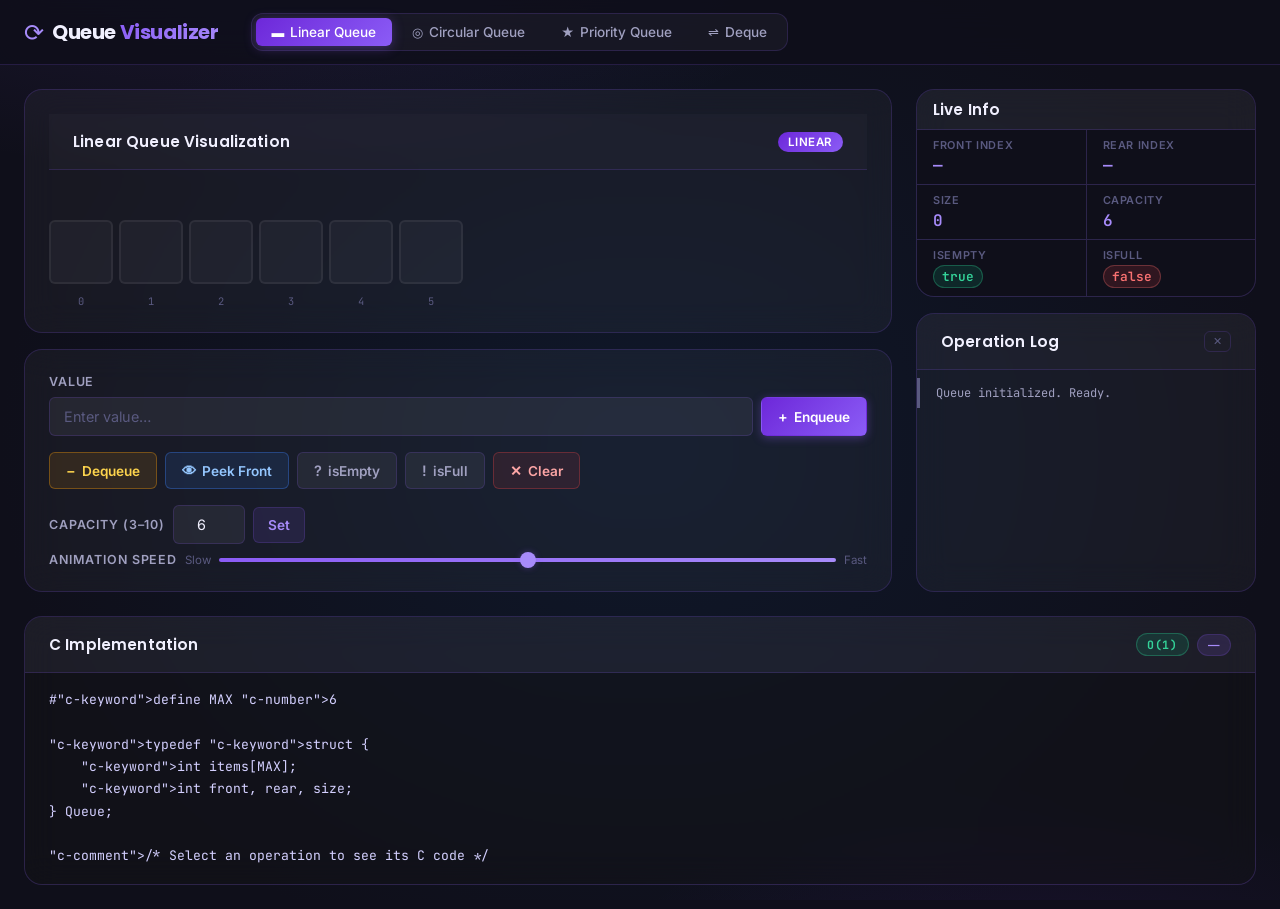
<file: QUEUE/index.html>
<!DOCTYPE html>
<html lang="en">
<head>
  <meta charset="UTF-8" />
  <meta name="viewport" content="width=device-width, initial-scale=1.0" />
  <title>Queue Visualizer</title>

  <!-- Google Fonts: Inter for UI, JetBrains Mono for code -->
  <link rel="preconnect" href="https://fonts.googleapis.com" />
  <link rel="preconnect" href="https://fonts.gstatic.com" crossorigin />
  <link href="https://fonts.googleapis.com/css2?family=Inter:wght@300;400;500;600;700&family=Poppins:wght@600;700&family=JetBrains+Mono:wght@400;500;600&display=swap" rel="stylesheet" />

  <link rel="stylesheet" href="style.css" />
</head>
<body>

  <!-- ============================================================
       HEADER: Title + Mode Tabs
  ============================================================ -->
  <header class="app-header">
    <div class="header-inner">
      <div class="logo-area">
        <span class="logo-icon">⟳</span>
        <h1 class="app-title">Queue <span class="accent">Visualizer</span></h1>
      </div>

      <!-- Mode Tab Switcher -->
      <nav class="mode-tabs" role="tablist" aria-label="Queue Modes">
        <button class="tab-btn active" data-mode="linear"   role="tab" aria-selected="true">
          <span class="tab-icon">▬</span> Linear Queue
        </button>
        <button class="tab-btn"        data-mode="circular" role="tab" aria-selected="false">
          <span class="tab-icon">◎</span> Circular Queue
        </button>
        <button class="tab-btn"        data-mode="priority" role="tab" aria-selected="false">
          <span class="tab-icon">★</span> Priority Queue
        </button>
        <button class="tab-btn"        data-mode="deque"    role="tab" aria-selected="false">
          <span class="tab-icon">⇌</span> Deque
        </button>
      </nav>
    </div>
  </header>

  <!-- ============================================================
       MAIN LAYOUT
  ============================================================ -->
  <main class="app-main">

    <!-- ── LEFT / CENTER: Visualization + Controls ── -->
    <section class="center-panel">

      <!-- Inline message banner (overflow / underflow / info) -->
      <div id="message-banner" class="message-banner hidden" role="alert" aria-live="polite"></div>

      <!-- ── Visualization Card ── -->
      <div class="card viz-card">
        <div class="card-header">
          <h2 class="card-title" id="viz-title">Linear Queue Visualization</h2>
          <span class="mode-badge" id="mode-badge">Linear</span>
        </div>

        <!-- Pointer labels row (FRONT / REAR shown above cells) -->
        <div class="pointer-row" id="pointer-row">
          <div class="ptr-label ptr-front hidden" id="ptr-front">
            <span class="ptr-arrow">▼</span>
            <span class="ptr-text">FRONT</span>
          </div>
          <div class="ptr-label ptr-rear hidden" id="ptr-rear">
            <span class="ptr-arrow">▼</span>
            <span class="ptr-text">REAR</span>
          </div>
        </div>

        <!-- Horizontal queue cells -->
        <div class="queue-track" id="queue-track" aria-label="Queue cells">
          <!-- Cells injected by JS -->
        </div>

        <!-- Index labels row -->
        <div class="index-row" id="index-row">
          <!-- Index labels injected by JS -->
        </div>

        <!-- Circular ring view (shown only in circular mode) -->
        <div class="circular-ring-wrapper hidden" id="circular-ring-wrapper">
          <div class="ring-toggle-bar">
            <span>Ring View</span>
            <button class="ring-toggle-btn" id="ring-toggle-btn">Hide Ring</button>
          </div>
          <div class="circular-ring-container">
            <svg class="ring-svg" id="ring-svg" viewBox="0 0 320 320" xmlns="http://www.w3.org/2000/svg">
              <!-- Cells and arrows drawn by JS -->
            </svg>
          </div>
        </div>
      </div><!-- /viz-card -->

      <!-- ── Controls Card ── -->
      <div class="card controls-card">
        <div class="controls-grid">

          <!-- Enqueue input + button -->
          <div class="ctrl-group enqueue-group">
            <label class="ctrl-label" for="enqueue-input">Value</label>
            <div class="input-row">
              <input
                type="text"
                id="enqueue-input"
                class="ctrl-input"
                placeholder="Enter value…"
                maxlength="6"
                aria-label="Value to enqueue"
              />
              <button class="op-btn btn-enqueue" id="btn-enqueue">
                <span class="btn-icon">+</span> Enqueue
              </button>
            </div>
          </div>

          <!-- Deque-specific: Enqueue Front -->
          <div class="ctrl-group deque-only hidden" id="deque-enqueue-front-group">
            <label class="ctrl-label" for="deque-front-input">Front Value</label>
            <div class="input-row">
              <input
                type="text"
                id="deque-front-input"
                class="ctrl-input"
                placeholder="Enqueue front…"
                maxlength="6"
              />
              <button class="op-btn btn-enqueue-front" id="btn-enqueue-front">
                <span class="btn-icon">⇤</span> Enq Front
              </button>
            </div>
          </div>

          <!-- Operation buttons row -->
          <div class="ctrl-group ops-group">
            <div class="ops-row">
              <button class="op-btn btn-dequeue"  id="btn-dequeue">
                <span class="btn-icon">−</span> Dequeue
              </button>
              <button class="op-btn btn-dequeue-rear deque-only hidden" id="btn-dequeue-rear">
                <span class="btn-icon">⇥</span> Deq Rear
              </button>
              <button class="op-btn btn-front"    id="btn-front">
                <span class="btn-icon">👁</span> Peek Front
              </button>
              <button class="op-btn btn-isempty"  id="btn-isempty">
                <span class="btn-icon">?</span> isEmpty
              </button>
              <button class="op-btn btn-isfull"   id="btn-isfull">
                <span class="btn-icon">!</span> isFull
              </button>
              <button class="op-btn btn-clear"    id="btn-clear">
                <span class="btn-icon">✕</span> Clear
              </button>
            </div>
          </div>

          <!-- Capacity + Speed -->
          <div class="ctrl-group settings-group">
            <div class="setting-row">
              <label class="ctrl-label" for="capacity-input">Capacity (3–10)</label>
              <input
                type="number"
                id="capacity-input"
                class="ctrl-input ctrl-input--sm"
                value="6"
                min="3"
                max="10"
                aria-label="Queue capacity"
              />
              <button class="op-btn btn-set-capacity" id="btn-set-capacity">Set</button>
            </div>
            <div class="setting-row">
              <label class="ctrl-label" for="speed-slider">Animation Speed</label>
              <div class="speed-row">
                <span class="speed-label">Slow</span>
                <input type="range" id="speed-slider" class="speed-slider" min="1" max="3" step="1" value="2" aria-label="Animation speed" />
                <span class="speed-label">Fast</span>
              </div>
            </div>
          </div>

        </div><!-- /controls-grid -->
      </div><!-- /controls-card -->

    </section><!-- /center-panel -->

    <!-- ── RIGHT PANEL: Info + Log ── -->
    <aside class="right-panel">

      <!-- Live Info Card -->
      <div class="card info-card">
        <div class="card-header">
          <h2 class="card-title">Live Info</h2>
        </div>
        <div class="info-grid">
          <div class="info-item">
            <span class="info-key">Front Index</span>
            <span class="info-val" id="info-front">—</span>
          </div>
          <div class="info-item">
            <span class="info-key">Rear Index</span>
            <span class="info-val" id="info-rear">—</span>
          </div>
          <div class="info-item">
            <span class="info-key">Size</span>
            <span class="info-val" id="info-size">0</span>
          </div>
          <div class="info-item">
            <span class="info-key">Capacity</span>
            <span class="info-val" id="info-capacity">6</span>
          </div>
          <div class="info-item">
            <span class="info-key">isEmpty</span>
            <span class="info-val badge" id="info-isempty">true</span>
          </div>
          <div class="info-item">
            <span class="info-key">isFull</span>
            <span class="info-val badge" id="info-isfull">false</span>
          </div>
        </div>
      </div><!-- /info-card -->

      <!-- Operation Log Card -->
      <div class="card log-card">
        <div class="card-header">
          <h2 class="card-title">Operation Log</h2>
          <button class="clear-log-btn" id="btn-clear-log" title="Clear log">✕</button>
        </div>
        <ul class="op-log" id="op-log" aria-live="polite" aria-label="Operation log">
          <li class="log-entry log-info">Queue initialized. Ready.</li>
        </ul>
      </div><!-- /log-card -->

    </aside><!-- /right-panel -->

  </main><!-- /app-main -->

  <!-- ============================================================
       BOTTOM PANEL: C Code Display
  ============================================================ -->
  <section class="code-panel-wrapper">
    <div class="card code-card">
      <div class="card-header">
        <h2 class="card-title">C Implementation</h2>
        <div class="code-meta">
          <span class="complexity-badge" id="complexity-badge">O(1)</span>
          <span class="op-name-badge" id="op-name-badge">—</span>
        </div>
      </div>
      <pre class="code-block" id="code-block" aria-label="C code for current operation"><code id="code-content">/* Select an operation to see its C implementation */

#define MAX 6

typedef struct {
    int items[MAX];
    int front, rear, size;
} Queue;
</code></pre>
    </div>
  </section>

  <script src="script.js"></script>
</body>
</html>
</file>
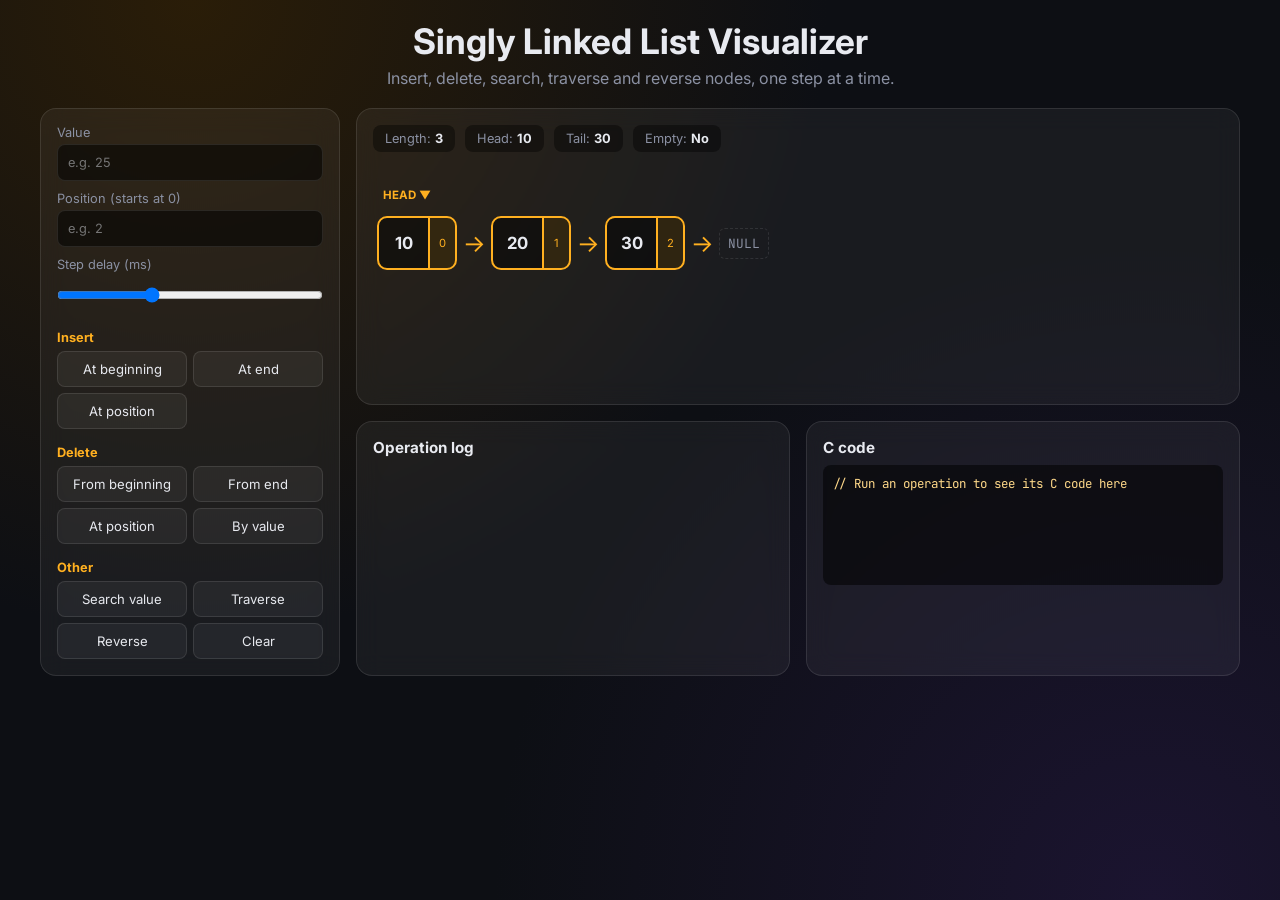
<file: SINGLY LINKED LIST/index.html>
<!DOCTYPE html>
<html lang="en">
<head>
<meta charset="UTF-8">
<meta name="viewport" content="width=device-width,initial-scale=1">
<title>Singly Linked List Visualizer</title>
<link href="https://fonts.googleapis.com/css2?family=Inter:wght@400;600;700&family=JetBrains+Mono&display=swap" rel="stylesheet">
<link rel="stylesheet" href="style.css">
</head>
<body>
<header>
  <h1>Singly Linked List Visualizer</h1>
  <p>Insert, delete, search, traverse and reverse nodes, one step at a time.</p>
</header>
<main>
  <section class="card controls">
    <label>Value <input id="val" type="number" placeholder="e.g. 25"></label>
    <label>Position (starts at 0) <input id="pos" type="number" min="0" placeholder="e.g. 2"></label>
    <label>Step delay (ms) <input id="spd" type="range" min="150" max="1200" value="500"></label>
    <div class="grp"><h3>Insert</h3>
      <button data-op="insHead">At beginning</button>
      <button data-op="insTail">At end</button>
      <button data-op="insPos">At position</button>
    </div>
    <div class="grp"><h3>Delete</h3>
      <button data-op="delHead" class="danger">From beginning</button>
      <button data-op="delTail" class="danger">From end</button>
      <button data-op="delPos" class="danger">At position</button>
      <button data-op="delVal" class="danger">By value</button>
    </div>
    <div class="grp"><h3>Other</h3>
      <button data-op="search">Search value</button>
      <button data-op="traverse">Traverse</button>
      <button data-op="reverse">Reverse</button>
      <button data-op="clear" class="danger">Clear</button>
    </div>
  </section>
  <section class="card viz">
    <div class="info">
      <div>Length: <b id="i-len">0</b></div>
      <div>Head: <b id="i-head">NULL</b></div>
      <div>Tail: <b id="i-tail">NULL</b></div>
      <div>Empty: <b id="i-empty">Yes</b></div>
    </div>
    <div id="list"></div>
  </section>
  <div class="bottom">
    <section class="card"><h2>Operation log</h2><ul id="log"></ul></section>
    <section class="card"><h2>C code</h2><pre id="code"></pre><div id="cx"></div></section>
  </div>
</main>
<div id="toast"></div>
<script src="script.js"></script>
</body>
</html>
</file>
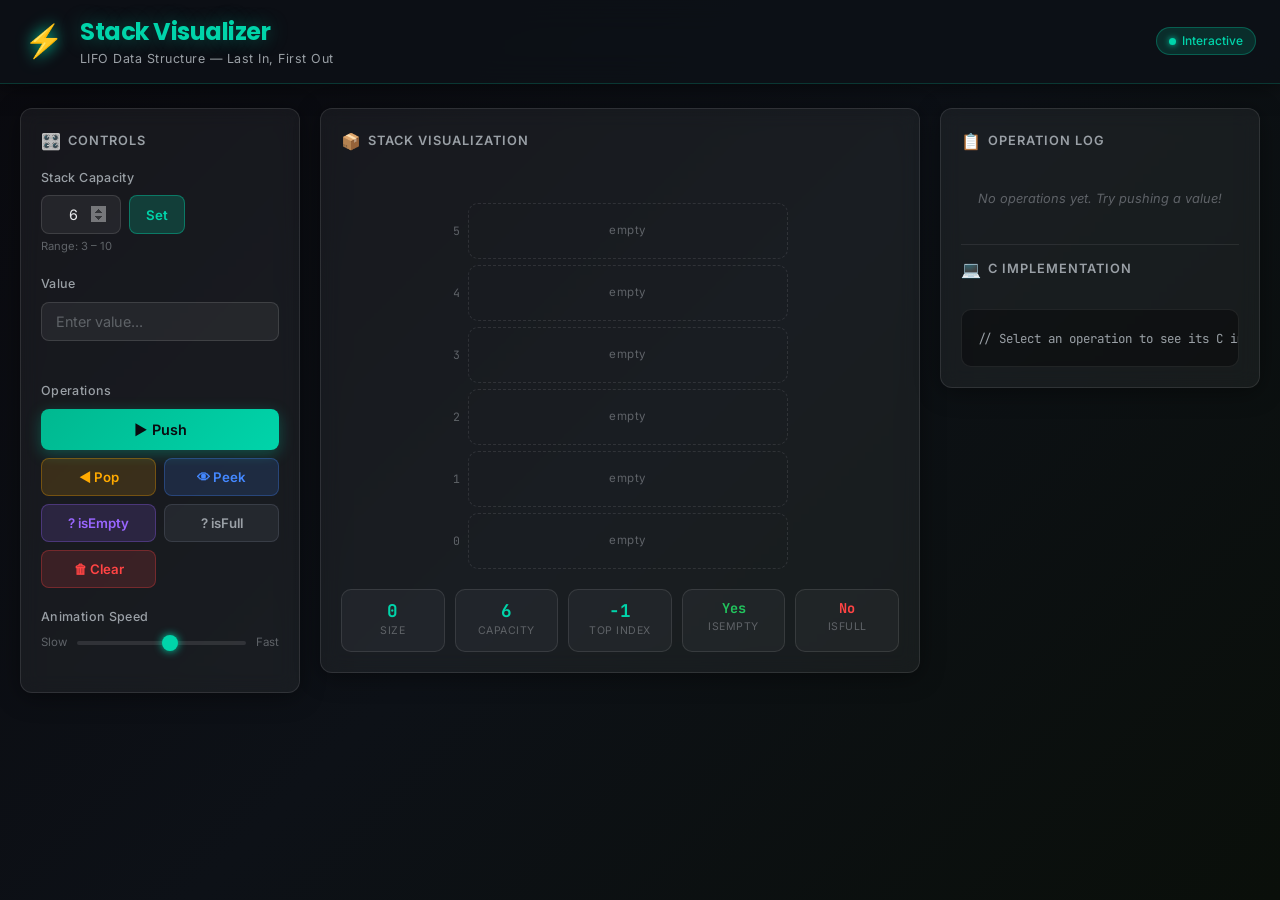
<file: STACK/index.html>
<!DOCTYPE html>
<html lang="en">
<head>
  <meta charset="UTF-8" />
  <meta name="viewport" content="width=device-width, initial-scale=1.0" />
  <title>Stack Visualizer</title>
  <link rel="preconnect" href="https://fonts.googleapis.com" />
  <link rel="preconnect" href="https://fonts.gstatic.com" crossorigin />
  <link href="https://fonts.googleapis.com/css2?family=Inter:wght@300;400;500;600;700&family=Poppins:wght@400;600;700&family=JetBrains+Mono:wght@400;500;600&display=swap" rel="stylesheet" />
  <link rel="stylesheet" href="style.css" />
</head>
<body>

  <div id="toast-container"></div>

  <header>
    <div class="header-inner">
      <div class="header-icon">⚡</div>
      <div class="header-text">
        <h1>Stack Visualizer</h1>
        <p class="header-subtitle">LIFO Data Structure — Last In, First Out</p>
      </div>
      <div class="header-badge">
        <span class="badge-dot"></span>
        <span>Interactive</span>
      </div>
    </div>
  </header>

  <main class="grid">

    <!-- LEFT PANEL: Controls -->
    <aside class="panel left-panel">
      <div class="panel-title">
        <span class="panel-icon">🎛️</span> Controls
      </div>

      <!-- Capacity Setter -->
      <div class="control-group">
        <label class="control-label">Stack Capacity</label>
        <div class="capacity-row">
          <input
            id="capacity-input"
            type="number"
            min="3"
            max="10"
            value="6"
            class="input-field capacity-field"
            aria-label="Stack capacity"
          />
          <button id="set-capacity-btn" class="btn btn-set">Set</button>
        </div>
        <div class="control-hint">Range: 3 – 10</div>
      </div>

      <!-- Value Input -->
      <div class="control-group">
        <label class="control-label">Value</label>
        <input
          id="value-input"
          type="text"
          placeholder="Enter value..."
          class="input-field value-field"
          aria-label="Value to push"
          autocomplete="off"
        />
        <div id="value-error" class="inline-error" aria-live="polite"></div>
      </div>

      <!-- Buttons -->
      <div class="control-group">
        <label class="control-label">Operations</label>
        <div class="btn-grid">
          <button id="push-btn"    class="btn btn-push">▶ Push</button>
          <button id="pop-btn"     class="btn btn-pop">◀ Pop</button>
          <button id="peek-btn"    class="btn btn-peek">👁 Peek</button>
          <button id="isempty-btn" class="btn btn-isempty">? isEmpty</button>
          <button id="isfull-btn"  class="btn btn-isfull">? isFull</button>
          <button id="clear-btn"   class="btn btn-clear">🗑 Clear</button>
        </div>
      </div>

      <!-- Speed Slider -->
      <div class="control-group">
        <label class="control-label">Animation Speed</label>
        <div class="slider-row">
          <span class="slider-label">Slow</span>
          <input
            id="speed-slider"
            type="range"
            min="1"
            max="10"
            value="6"
            class="speed-slider"
            aria-label="Animation speed"
          />
          <span class="slider-label">Fast</span>
        </div>
      </div>
    </aside>

    <!-- CENTER PANEL: Stack Visualization -->
    <section class="panel center-panel">
      <div class="panel-title">
        <span class="panel-icon">📦</span> Stack Visualization
      </div>

      <div id="stack-wrapper">
        <div id="stack-index-labels"></div>
        <div id="stack-container"></div>
      </div>

      <!-- Info Bar -->
      <div class="info-bar">
        <div class="stat-card">
          <div class="stat-value" id="stat-size">0</div>
          <div class="stat-label">Size</div>
        </div>
        <div class="stat-card">
          <div class="stat-value" id="stat-capacity">6</div>
          <div class="stat-label">Capacity</div>
        </div>
        <div class="stat-card">
          <div class="stat-value" id="stat-top-index">-1</div>
          <div class="stat-label">Top Index</div>
        </div>
        <div class="stat-card">
          <div class="stat-value stat-bool stat-true" id="stat-isempty">Yes</div>
          <div class="stat-label">isEmpty</div>
        </div>
        <div class="stat-card">
          <div class="stat-value stat-bool stat-false" id="stat-isfull">No</div>
          <div class="stat-label">isFull</div>
        </div>
      </div>
    </section>

    <!-- RIGHT PANEL: Log + Code -->
    <aside class="panel right-panel">
      <div class="panel-title">
        <span class="panel-icon">📋</span> Operation Log
      </div>
      <div id="log-panel">
        <div class="log-empty">No operations yet. Try pushing a value!</div>
      </div>

      <div class="divider"></div>

      <div class="panel-title" style="margin-top:12px;">
        <span class="panel-icon">💻</span> C Implementation
        <span id="code-op-badge" class="op-badge" style="display:none;"></span>
      </div>
      <div id="code-panel">
        <pre id="code-display"><code id="code-content" class="c-code">// Select an operation to see its C implementation</code></pre>
      </div>
    </aside>

  </main>

  <script src="script.js"></script>
</body>
</html>
</file>
<file: QUEUE/style.css>
/* ============================================================
   Queue Visualizer — style.css
   Modern dark theme with glassmorphism & violet/purple accents
   ============================================================ */

/* ── CSS Custom Properties ── */
:root {
  /* Colors */
  --bg-base:        #0f0f1a;
  --bg-grad-1:      #0f0f1a;
  --bg-grad-2:      #1a0f2e;
  --bg-grad-3:      #0f1a2e;

  --glass-bg:       rgba(255, 255, 255, 0.04);
  --glass-border:   rgba(139, 92, 246, 0.18);
  --glass-blur:     blur(16px);

  --accent:         #8b5cf6;
  --accent-light:   #a78bfa;
  --accent-dark:    #6d28d9;
  --accent-glow:    rgba(139, 92, 246, 0.35);

  --success:        #10b981;
  --success-light:  rgba(16, 185, 129, 0.15);
  --warning:        #f59e0b;
  --warning-light:  rgba(245, 158, 11, 0.15);
  --danger:         #ef4444;
  --danger-light:   rgba(239, 68, 68, 0.15);
  --info:           #3b82f6;

  --text-primary:   #f1f0ff;
  --text-secondary: #a0a0c0;
  --text-muted:     #5a5a80;

  /* Cell colors */
  --cell-empty:     rgba(255,255,255,0.04);
  --cell-filled:    rgba(139, 92, 246, 0.22);
  --cell-front:     rgba(167, 139, 250, 0.3);
  --cell-wasted:    rgba(255,255,255,0.02);
  --cell-border:    rgba(139, 92, 246, 0.4);
  --cell-wasted-border: rgba(255,255,255,0.06);

  /* Typography */
  --font-ui:        'Inter', 'Poppins', sans-serif;
  --font-head:      'Poppins', 'Inter', sans-serif;
  --font-code:      'JetBrains Mono', 'Fira Code', monospace;

  /* Spacing */
  --gap-xs:  4px;
  --gap-sm:  8px;
  --gap-md:  16px;
  --gap-lg:  24px;
  --gap-xl:  32px;

  /* Radii */
  --radius-sm: 6px;
  --radius-md: 12px;
  --radius-lg: 18px;
  --radius-xl: 24px;

  /* Animation speeds (updated by JS via data attribute) */
  --anim-duration: 400ms;
  --anim-ease:     cubic-bezier(0.34, 1.56, 0.64, 1);
  --trans-ease:    cubic-bezier(0.4, 0, 0.2, 1);
}

/* ── Reset & Base ── */
*, *::before, *::after {
  box-sizing: border-box;
  margin: 0;
  padding: 0;
}

html { font-size: 16px; scroll-behavior: smooth; }

body {
  font-family: var(--font-ui);
  background: var(--bg-base);
  color: var(--text-primary);
  min-height: 100vh;
  display: flex;
  flex-direction: column;
  overflow-x: hidden;

  /* Subtle radial gradient background */
  background-image:
    radial-gradient(ellipse 80% 50% at 20% -10%, rgba(139,92,246,0.12) 0%, transparent 60%),
    radial-gradient(ellipse 60% 40% at 80% 110%, rgba(109,40,217,0.10) 0%, transparent 55%),
    radial-gradient(ellipse 50% 60% at 50% 50%, rgba(15,26,46,0.8) 0%, transparent 100%);
  background-attachment: fixed;
}

/* ============================================================
   HEADER
============================================================ */
.app-header {
  position: sticky;
  top: 0;
  z-index: 100;
  background: rgba(15, 15, 26, 0.85);
  backdrop-filter: blur(20px);
  -webkit-backdrop-filter: blur(20px);
  border-bottom: 1px solid var(--glass-border);
  padding: 0 var(--gap-lg);
}

.header-inner {
  max-width: 1600px;
  margin: 0 auto;
  display: flex;
  align-items: center;
  gap: var(--gap-xl);
  height: 64px;
}

.logo-area {
  display: flex;
  align-items: center;
  gap: var(--gap-sm);
  flex-shrink: 0;
}

.logo-icon {
  font-size: 1.5rem;
  color: var(--accent-light);
  animation: spin-slow 8s linear infinite;
  display: inline-block;
}

@keyframes spin-slow {
  from { transform: rotate(0deg); }
  to   { transform: rotate(360deg); }
}

.app-title {
  font-family: var(--font-head);
  font-size: 1.25rem;
  font-weight: 700;
  letter-spacing: -0.02em;
  color: var(--text-primary);
}

.app-title .accent {
  color: var(--accent-light);
  background: linear-gradient(135deg, var(--accent), var(--accent-light));
  -webkit-background-clip: text;
  -webkit-text-fill-color: transparent;
  background-clip: text;
}

/* Mode Tabs */
.mode-tabs {
  display: flex;
  gap: var(--gap-xs);
  background: rgba(255,255,255,0.04);
  border: 1px solid var(--glass-border);
  border-radius: var(--radius-md);
  padding: 4px;
}

.tab-btn {
  display: flex;
  align-items: center;
  gap: 6px;
  padding: 6px 16px;
  border: none;
  border-radius: var(--radius-sm);
  background: transparent;
  color: var(--text-secondary);
  font-family: var(--font-ui);
  font-size: 0.85rem;
  font-weight: 500;
  cursor: pointer;
  transition: all 0.2s var(--trans-ease);
  white-space: nowrap;
}

.tab-btn:hover {
  color: var(--text-primary);
  background: rgba(139,92,246,0.12);
}

.tab-btn.active {
  background: linear-gradient(135deg, var(--accent-dark), var(--accent));
  color: #fff;
  box-shadow: 0 2px 12px var(--accent-glow);
}

.tab-icon { font-size: 0.8rem; }

/* ============================================================
   MAIN LAYOUT
============================================================ */
.app-main {
  flex: 1;
  display: grid;
  grid-template-columns: 1fr 340px;
  gap: var(--gap-lg);
  padding: var(--gap-lg);
  max-width: 1600px;
  margin: 0 auto;
  width: 100%;
}

/* ── Center Panel ── */
.center-panel {
  display: flex;
  flex-direction: column;
  gap: var(--gap-md);
  min-width: 0;
}

/* ── Right Panel ── */
.right-panel {
  display: flex;
  flex-direction: column;
  gap: var(--gap-md);
}

/* ============================================================
   CARDS (Glassmorphism)
============================================================ */
.card {
  background: var(--glass-bg);
  border: 1px solid var(--glass-border);
  border-radius: var(--radius-lg);
  backdrop-filter: var(--glass-blur);
  -webkit-backdrop-filter: var(--glass-blur);
  overflow: hidden;
  transition: border-color 0.3s;
}

.card:hover {
  border-color: rgba(139,92,246,0.3);
}

.card-header {
  display: flex;
  align-items: center;
  justify-content: space-between;
  padding: var(--gap-md) var(--gap-lg);
  border-bottom: 1px solid var(--glass-border);
  background: rgba(255,255,255,0.02);
}

.card-title {
  font-family: var(--font-head);
  font-size: 0.95rem;
  font-weight: 600;
  color: var(--text-primary);
  letter-spacing: 0.01em;
}

.mode-badge {
  font-size: 0.72rem;
  font-weight: 600;
  padding: 3px 10px;
  border-radius: 20px;
  background: linear-gradient(135deg, var(--accent-dark), var(--accent));
  color: #fff;
  letter-spacing: 0.05em;
  text-transform: uppercase;
}

/* ============================================================
   MESSAGE BANNER
============================================================ */
.message-banner {
  padding: 10px var(--gap-md);
  border-radius: var(--radius-md);
  font-size: 0.875rem;
  font-weight: 500;
  text-align: center;
  border: 1px solid transparent;
  transition: all 0.3s;
}

.message-banner.hidden { display: none; }

.message-banner.error {
  background: var(--danger-light);
  border-color: var(--danger);
  color: #fca5a5;
}

.message-banner.success {
  background: var(--success-light);
  border-color: var(--success);
  color: #6ee7b7;
}

.message-banner.warning {
  background: var(--warning-light);
  border-color: var(--warning);
  color: #fcd34d;
}

.message-banner.info {
  background: rgba(59,130,246,0.12);
  border-color: var(--info);
  color: #93c5fd;
}

/* ============================================================
   VISUALIZATION CARD
============================================================ */
.viz-card { padding: var(--gap-lg); }

/* Pointer row — absolute positions driven by JS transforms */
.pointer-row {
  position: relative;
  height: 44px;
  margin-bottom: var(--gap-xs);
}

.ptr-label {
  position: absolute;
  display: flex;
  flex-direction: column;
  align-items: center;
  gap: 2px;
  transition: transform var(--anim-duration) var(--trans-ease),
              left      var(--anim-duration) var(--trans-ease);
}

.ptr-label.hidden { opacity: 0; pointer-events: none; }

.ptr-arrow {
  font-size: 1rem;
  line-height: 1;
}

.ptr-front .ptr-arrow { color: #34d399; }  /* green for FRONT */
.ptr-rear  .ptr-arrow { color: #f472b6; }  /* pink  for REAR  */

.ptr-text {
  font-size: 0.65rem;
  font-weight: 700;
  letter-spacing: 0.08em;
  text-transform: uppercase;
}

.ptr-front .ptr-text { color: #34d399; }
.ptr-rear  .ptr-text { color: #f472b6; }

/* Queue track — horizontal scrollable row of cells */
.queue-track {
  display: flex;
  gap: 6px;
  align-items: center;
  min-height: 72px;
  overflow-x: auto;
  padding-bottom: 4px;
  scrollbar-width: thin;
  scrollbar-color: var(--accent) transparent;
}

.queue-track::-webkit-scrollbar { height: 4px; }
.queue-track::-webkit-scrollbar-track { background: transparent; }
.queue-track::-webkit-scrollbar-thumb { background: var(--accent); border-radius: 2px; }

/* Individual queue cell */
.q-cell {
  flex-shrink: 0;
  width: 64px;
  height: 64px;
  border-radius: var(--radius-sm);
  border: 2px solid var(--cell-wasted-border);
  background: var(--cell-empty);
  display: flex;
  align-items: center;
  justify-content: center;
  font-family: var(--font-ui);
  font-size: 1rem;
  font-weight: 600;
  color: transparent;
  position: relative;
  transition:
    background var(--anim-duration) var(--trans-ease),
    border-color var(--anim-duration) var(--trans-ease),
    color var(--anim-duration) var(--trans-ease),
    transform var(--anim-duration) var(--anim-ease),
    opacity var(--anim-duration) var(--trans-ease);
}

.q-cell.filled {
  background: var(--cell-filled);
  border-color: var(--cell-border);
  color: var(--text-primary);
}

.q-cell.is-front {
  background: var(--cell-front);
  border-color: #34d399;
  box-shadow: 0 0 12px rgba(52, 211, 153, 0.25);
}

.q-cell.is-rear {
  border-color: #f472b6;
  box-shadow: 0 0 12px rgba(244, 114, 182, 0.25);
}

.q-cell.wasted {
  background: var(--cell-wasted);
  border-color: var(--cell-wasted-border);
  color: var(--text-muted);
  font-size: 0.7rem;
  opacity: 0.45;
}

.q-cell.wasted::after {
  content: '∅';
  color: var(--text-muted);
  font-size: 1.1rem;
}

/* Animate: enqueue slides in from right */
@keyframes slideInRight {
  from { transform: translateX(40px) scale(0.8); opacity: 0; }
  to   { transform: translateX(0)    scale(1);   opacity: 1; }
}

/* Animate: dequeue slides out to left */
@keyframes slideOutLeft {
  from { transform: translateX(0)    scale(1);   opacity: 1; }
  to   { transform: translateX(-40px) scale(0.8); opacity: 0; }
}

@keyframes shakeError {
  0%,100% { transform: translateX(0); }
  15%      { transform: translateX(-6px); }
  30%      { transform: translateX(6px); }
  45%      { transform: translateX(-4px); }
  60%      { transform: translateX(4px); }
  75%      { transform: translateX(-2px); }
  90%      { transform: translateX(2px); }
}

@keyframes flashRed {
  0%,100% { box-shadow: none; border-color: var(--cell-border); }
  50%      { box-shadow: 0 0 24px rgba(239,68,68,0.6); border-color: var(--danger); }
}

.q-cell.anim-enqueue  { animation: slideInRight var(--anim-duration) var(--anim-ease) forwards; }
.q-cell.anim-dequeue  { animation: slideOutLeft  var(--anim-duration) var(--trans-ease) forwards; }
.q-cell.anim-error    { animation: shakeError 0.5s ease, flashRed 0.5s ease; }

/* Highlight effects */
.q-cell.flash-highlight {
  animation: peekPulse 0.6s ease;
}
@keyframes peekPulse {
  0%,100% { box-shadow: none; }
  40%      { box-shadow: 0 0 20px rgba(139,92,246,0.7); transform: scale(1.07); }
}

/* Index labels */
.index-row {
  display: flex;
  gap: 6px;
  margin-top: var(--gap-xs);
}

.idx-label {
  flex-shrink: 0;
  width: 64px;
  text-align: center;
  font-size: 0.65rem;
  color: var(--text-muted);
  font-family: var(--font-code);
  letter-spacing: 0.04em;
}

/* ============================================================
   CIRCULAR RING VIEW
============================================================ */
.circular-ring-wrapper {
  margin-top: var(--gap-lg);
  border-top: 1px solid var(--glass-border);
  padding-top: var(--gap-md);
}

.circular-ring-wrapper.hidden { display: none; }

.ring-toggle-bar {
  display: flex;
  align-items: center;
  justify-content: space-between;
  font-size: 0.8rem;
  color: var(--text-secondary);
  margin-bottom: var(--gap-sm);
}

.ring-toggle-btn {
  padding: 3px 10px;
  border: 1px solid var(--glass-border);
  border-radius: var(--radius-sm);
  background: transparent;
  color: var(--accent-light);
  font-size: 0.75rem;
  cursor: pointer;
  transition: all 0.2s;
}

.ring-toggle-btn:hover {
  background: rgba(139,92,246,0.12);
  border-color: var(--accent);
}

.circular-ring-container {
  display: flex;
  justify-content: center;
  overflow: hidden;
  max-height: 340px;
}

.ring-svg {
  max-width: 320px;
  width: 100%;
}

/* ============================================================
   CONTROLS CARD
============================================================ */
.controls-card { padding: var(--gap-lg); }

.controls-grid {
  display: flex;
  flex-direction: column;
  gap: var(--gap-md);
}

.ctrl-group { display: flex; flex-direction: column; gap: var(--gap-sm); }

.ctrl-label {
  font-size: 0.78rem;
  font-weight: 600;
  color: var(--text-secondary);
  text-transform: uppercase;
  letter-spacing: 0.07em;
}

.input-row {
  display: flex;
  gap: var(--gap-sm);
  flex-wrap: wrap;
}

.ctrl-input {
  flex: 1;
  min-width: 120px;
  padding: 10px 14px;
  border-radius: var(--radius-sm);
  border: 1px solid var(--glass-border);
  background: rgba(255,255,255,0.06);
  color: var(--text-primary);
  font-family: var(--font-ui);
  font-size: 0.9rem;
  outline: none;
  transition: border-color 0.2s, box-shadow 0.2s;
}

.ctrl-input:focus {
  border-color: var(--accent);
  box-shadow: 0 0 0 3px var(--accent-glow);
}

.ctrl-input::placeholder { color: var(--text-muted); }

.ctrl-input--sm {
  flex: 0 0 72px;
  min-width: 72px;
  text-align: center;
}

/* Operation buttons */
.ops-row {
  display: flex;
  flex-wrap: wrap;
  gap: var(--gap-sm);
}

.op-btn {
  display: inline-flex;
  align-items: center;
  gap: 6px;
  padding: 9px 16px;
  border: 1px solid transparent;
  border-radius: var(--radius-sm);
  font-family: var(--font-ui);
  font-size: 0.85rem;
  font-weight: 600;
  cursor: pointer;
  transition: all 0.2s var(--trans-ease);
  white-space: nowrap;
  outline: none;
}

.op-btn:focus-visible {
  box-shadow: 0 0 0 3px var(--accent-glow);
}

.btn-icon { font-size: 0.9rem; }

/* Enqueue — primary accent */
.btn-enqueue, .btn-enqueue-front {
  background: linear-gradient(135deg, var(--accent-dark), var(--accent));
  color: #fff;
  box-shadow: 0 2px 10px var(--accent-glow);
}
.btn-enqueue:hover, .btn-enqueue-front:hover {
  filter: brightness(1.15);
  transform: translateY(-1px);
  box-shadow: 0 4px 18px var(--accent-glow);
}

/* Dequeue — warning */
.btn-dequeue, .btn-dequeue-rear {
  background: rgba(245,158,11,0.12);
  border-color: rgba(245,158,11,0.35);
  color: #fcd34d;
}
.btn-dequeue:hover, .btn-dequeue-rear:hover {
  background: rgba(245,158,11,0.22);
  border-color: var(--warning);
  transform: translateY(-1px);
}

/* Peek/Front — info */
.btn-front {
  background: rgba(59,130,246,0.12);
  border-color: rgba(59,130,246,0.35);
  color: #93c5fd;
}
.btn-front:hover {
  background: rgba(59,130,246,0.22);
  border-color: var(--info);
  transform: translateY(-1px);
}

/* isEmpty / isFull — muted */
.btn-isempty, .btn-isfull {
  background: rgba(255,255,255,0.06);
  border-color: var(--glass-border);
  color: var(--text-secondary);
}
.btn-isempty:hover, .btn-isfull:hover {
  background: rgba(255,255,255,0.1);
  color: var(--text-primary);
  transform: translateY(-1px);
}

/* Clear — danger */
.btn-clear {
  background: rgba(239,68,68,0.1);
  border-color: rgba(239,68,68,0.3);
  color: #fca5a5;
}
.btn-clear:hover {
  background: rgba(239,68,68,0.2);
  border-color: var(--danger);
  transform: translateY(-1px);
}

/* Set capacity — secondary */
.btn-set-capacity {
  background: rgba(139,92,246,0.12);
  border-color: var(--glass-border);
  color: var(--accent-light);
  padding: 9px 14px;
}
.btn-set-capacity:hover {
  background: rgba(139,92,246,0.22);
  border-color: var(--accent);
  transform: translateY(-1px);
}

/* Speed slider */
.setting-row {
  display: flex;
  align-items: center;
  gap: var(--gap-sm);
  flex-wrap: wrap;
}

.speed-row {
  display: flex;
  align-items: center;
  gap: var(--gap-sm);
  flex: 1;
}

.speed-label {
  font-size: 0.72rem;
  color: var(--text-muted);
  white-space: nowrap;
}

.speed-slider {
  -webkit-appearance: none;
  appearance: none;
  flex: 1;
  height: 4px;
  background: linear-gradient(to right, var(--accent), var(--accent-light));
  border-radius: 2px;
  outline: none;
  cursor: pointer;
}

.speed-slider::-webkit-slider-thumb {
  -webkit-appearance: none;
  width: 16px; height: 16px;
  border-radius: 50%;
  background: var(--accent-light);
  box-shadow: 0 0 6px var(--accent-glow);
  cursor: pointer;
  transition: transform 0.15s;
}

.speed-slider::-webkit-slider-thumb:hover { transform: scale(1.2); }

/* Hidden utility */
.hidden { display: none !important; }
.deque-only { /* shown only in deque mode */ }

/* ============================================================
   LIVE INFO CARD
============================================================ */
.info-card { padding: 0; }
.info-card .card-header { padding: var(--gap-sm) var(--gap-md); }

.info-grid {
  display: grid;
  grid-template-columns: 1fr 1fr;
  gap: 1px;
  background: var(--glass-border);
}

.info-item {
  display: flex;
  flex-direction: column;
  gap: 3px;
  padding: var(--gap-sm) var(--gap-md);
  background: var(--bg-base);
  transition: background 0.2s;
}

.info-item:hover { background: rgba(139,92,246,0.06); }

.info-key {
  font-size: 0.68rem;
  font-weight: 600;
  text-transform: uppercase;
  letter-spacing: 0.06em;
  color: var(--text-muted);
}

.info-val {
  font-family: var(--font-code);
  font-size: 1rem;
  font-weight: 600;
  color: var(--accent-light);
  transition: color 0.3s;
}

.info-val.badge {
  font-size: 0.8rem;
  padding: 2px 8px;
  border-radius: 20px;
  display: inline-block;
  width: fit-content;
}

.info-val.badge.is-true {
  background: var(--success-light);
  color: #34d399;
  border: 1px solid rgba(52,211,153,0.3);
}

.info-val.badge.is-false {
  background: var(--danger-light);
  color: #f87171;
  border: 1px solid rgba(248,113,113,0.3);
}

/* ============================================================
   OPERATION LOG CARD
============================================================ */
.log-card { display: flex; flex-direction: column; flex: 1; min-height: 0; }
.log-card .card-header { flex-shrink: 0; }

.clear-log-btn {
  background: transparent;
  border: 1px solid var(--glass-border);
  border-radius: var(--radius-sm);
  color: var(--text-muted);
  font-size: 0.7rem;
  padding: 3px 8px;
  cursor: pointer;
  transition: all 0.2s;
}

.clear-log-btn:hover {
  border-color: var(--danger);
  color: var(--danger);
}

.op-log {
  list-style: none;
  overflow-y: auto;
  flex: 1;
  padding: var(--gap-sm) 0;
  max-height: 260px;
  scrollbar-width: thin;
  scrollbar-color: var(--accent) transparent;
}

.op-log::-webkit-scrollbar { width: 4px; }
.op-log::-webkit-scrollbar-track { background: transparent; }
.op-log::-webkit-scrollbar-thumb { background: var(--accent); border-radius: 2px; }

.log-entry {
  padding: 6px var(--gap-md);
  font-family: var(--font-code);
  font-size: 0.75rem;
  line-height: 1.5;
  border-left: 3px solid transparent;
  color: var(--text-secondary);
  transition: background 0.15s;
}

.log-entry:hover { background: rgba(255,255,255,0.03); }

.log-entry.log-enqueue  { border-color: var(--accent);  color: #c4b5fd; }
.log-entry.log-dequeue  { border-color: var(--warning); color: #fcd34d; }
.log-entry.log-peek     { border-color: var(--info);    color: #93c5fd; }
.log-entry.log-error    { border-color: var(--danger);  color: #fca5a5; }
.log-entry.log-success  { border-color: var(--success); color: #6ee7b7; }
.log-entry.log-info     { border-color: var(--text-muted); }
.log-entry.log-clear    { border-color: var(--danger);  color: #fca5a5; }

.log-num {
  color: var(--text-muted);
  margin-right: 6px;
  font-size: 0.7rem;
}

/* ============================================================
   C CODE PANEL
============================================================ */
.code-panel-wrapper {
  padding: 0 var(--gap-lg) var(--gap-lg);
  max-width: 1600px;
  margin: 0 auto;
  width: 100%;
}

.code-card { overflow: hidden; }

.code-card .card-header { flex-shrink: 0; }

.code-meta {
  display: flex;
  align-items: center;
  gap: var(--gap-sm);
}

.complexity-badge {
  font-family: var(--font-code);
  font-size: 0.72rem;
  font-weight: 700;
  padding: 3px 10px;
  border-radius: 20px;
  background: var(--success-light);
  color: #34d399;
  border: 1px solid rgba(52,211,153,0.3);
  letter-spacing: 0.05em;
}

.op-name-badge {
  font-size: 0.72rem;
  font-weight: 600;
  padding: 3px 10px;
  border-radius: 20px;
  background: rgba(139,92,246,0.15);
  color: var(--accent-light);
  border: 1px solid var(--glass-border);
  letter-spacing: 0.04em;
  text-transform: uppercase;
}

.code-block {
  margin: 0;
  padding: var(--gap-md) var(--gap-lg);
  overflow-x: auto;
  background: rgba(0,0,0,0.3);
  max-height: 240px;
  overflow-y: auto;
  scrollbar-width: thin;
  scrollbar-color: var(--accent) transparent;
}

.code-block::-webkit-scrollbar { width: 4px; height: 4px; }
.code-block::-webkit-scrollbar-thumb { background: var(--accent); border-radius: 2px; }

.code-block code {
  font-family: var(--font-code);
  font-size: 0.82rem;
  line-height: 1.7;
  color: #d4d0ff;
  display: block;
  white-space: pre;
}

/* Syntax highlight helpers (applied by JS) */
.c-keyword  { color: #c792ea; font-weight: 600; }
.c-type     { color: #82aaff; }
.c-number   { color: #f78c6c; }
.c-comment  { color: #546e7a; font-style: italic; }
.c-string   { color: #c3e88d; }
.c-func     { color: #82aaff; }
.c-op       { color: #89ddff; }

/* Highlighted line (current operation) */
.code-highlight {
  background: rgba(139,92,246,0.18);
  border-left: 3px solid var(--accent);
  margin-left: -3px;
  padding-left: 3px;
  border-radius: 2px;
  display: block;
}

/* ============================================================
   RESPONSIVE
============================================================ */
@media (max-width: 1100px) {
  .app-main {
    grid-template-columns: 1fr;
  }

  .right-panel {
    flex-direction: row;
    flex-wrap: wrap;
  }

  .info-card  { flex: 1; min-width: 260px; }
  .log-card   { flex: 1; min-width: 260px; }

  .op-log { max-height: 180px; }
}

@media (max-width: 720px) {
  .header-inner {
    flex-direction: column;
    height: auto;
    padding: var(--gap-sm) 0;
  }

  .mode-tabs {
    overflow-x: auto;
    width: 100%;
  }

  .app-main {
    padding: var(--gap-sm);
    gap: var(--gap-sm);
  }

  .code-panel-wrapper { padding: 0 var(--gap-sm) var(--gap-sm); }

  .ops-row { gap: var(--gap-xs); }
  .op-btn  { padding: 7px 10px; font-size: 0.78rem; }

  .q-cell  { width: 52px; height: 52px; font-size: 0.85rem; }
  .idx-label { width: 52px; }
}

/* ============================================================
   UTILITY / ANIMATION HELPERS
============================================================ */
.shake-error {
  animation: shakeError 0.5s ease !important;
}

.pulse {
  animation: peekPulse 0.6s ease;
}

/* Fade-in for new log entries */
@keyframes logFadeIn {
  from { opacity: 0; transform: translateY(-6px); }
  to   { opacity: 1; transform: translateY(0); }
}

.log-entry.new { animation: logFadeIn 0.25s ease forwards; }

/* Glow effect for info values when they change */
@keyframes valueGlow {
  0%,100% { text-shadow: none; }
  40%      { text-shadow: 0 0 10px var(--accent-light); }
}

.info-val.updated { animation: valueGlow 0.4s ease; }
</file>
<file: SINGLY LINKED LIST/style.css>
:root{--bg:#0d0f14;--card:rgba(255,255,255,.05);--bd:rgba(255,255,255,.1);--tx:#e8eaf0;--mut:#8b91a3;--ac:#ffb020;--ok:#3ddc97;--bad:#ff5c6c}
*{box-sizing:border-box;margin:0}
body{font-family:Inter,system-ui,sans-serif;color:var(--tx);min-height:100vh;padding:20px;background:radial-gradient(circle at 15% 0,#2a1d08 0,transparent 45%),radial-gradient(circle at 90% 100%,#1b1430 0,transparent 45%),var(--bg)}
header{text-align:center;margin-bottom:20px}
h1{font-size:clamp(1.5rem,4vw,2.2rem)}
header p{color:var(--mut);margin-top:6px}
main{display:grid;grid-template-columns:300px 1fr;gap:16px;max-width:1200px;margin:auto}
.card{background:var(--card);border:1px solid var(--bd);border-radius:16px;padding:16px;backdrop-filter:blur(12px)}
.controls{grid-row:span 2;display:flex;flex-direction:column;gap:10px}
label{font-size:.8rem;color:var(--mut);display:flex;flex-direction:column;gap:4px}
input{background:#0008;border:1px solid var(--bd);color:var(--tx);padding:10px;border-radius:8px;font:inherit}
input:focus-visible,button:focus-visible{outline:2px solid var(--ac)}
h3{font-size:.8rem;color:var(--ac);margin-top:6px}
.grp{display:grid;grid-template-columns:1fr 1fr;gap:6px}
.grp h3{grid-column:1/-1}
button{background:#ffffff0d;border:1px solid var(--bd);color:var(--tx);padding:9px 6px;border-radius:8px;font:inherit;font-size:.82rem;cursor:pointer;transition:.2s}
button:hover:not(:disabled){background:var(--ac);color:#111}
button:disabled{opacity:.4;cursor:not-allowed}
.danger:hover:not(:disabled){background:var(--bad);color:#fff}
.viz{min-height:230px}
.info{display:flex;gap:10px;flex-wrap:wrap;margin-bottom:14px}
.info div{background:#0006;border-radius:8px;padding:6px 12px;font-size:.8rem;color:var(--mut)}
.info b{color:var(--tx)}
#list{display:flex;flex-wrap:wrap;align-items:center;gap:8px 0;padding:34px 4px 10px;min-height:130px}
.cell{position:relative;display:flex;align-items:center}
.tag{position:absolute;top:-28px;left:6px;font-size:.72rem;font-weight:700;color:var(--ac)}
.node{width:80px;height:54px;border:2px solid var(--ac);border-radius:10px;display:flex;background:#0007;overflow:hidden;transition:.3s}
.node .d{flex:2;display:grid;place-items:center;font-weight:700;font-size:1.05rem}
.node .n{flex:1;display:grid;place-items:center;background:#ffb02022;border-left:2px solid var(--ac);color:var(--ac);font-size:.7rem}
.arr{color:var(--ac);font-size:1.5rem;padding:0 6px}
.null{color:var(--mut);font-family:'JetBrains Mono',monospace;font-size:.8rem;border:1px dashed var(--bd);padding:6px 8px;border-radius:6px}
.node.cur{background:#ffe06655;box-shadow:0 0 18px #ffe066aa;transform:scale(1.08)}
.node.seen{opacity:.45}
.node.found{border-color:var(--ok);box-shadow:0 0 20px var(--ok)}
.node.fresh{animation:drop .5s}
.node.gone{border-color:var(--bad);animation:gone .5s forwards}
@keyframes drop{from{opacity:0;transform:translateY(-30px) scale(.8)}}
@keyframes gone{to{opacity:0;transform:scale(.3)}}
.empty{color:var(--mut)}
.bottom{grid-column:2;display:grid;grid-template-columns:1fr 1fr;gap:16px}
h2{font-size:.95rem;margin-bottom:8px}
#log{list-style:none;padding:0;max-height:210px;overflow:auto;font-size:.82rem;color:var(--mut);display:flex;flex-direction:column;gap:4px}
#log li{border-left:3px solid var(--ac);padding-left:8px}
pre{background:#0008;border-radius:8px;padding:10px;font:.78rem 'JetBrains Mono',monospace;overflow:auto;color:#ffd98a;min-height:120px;white-space:pre-wrap}
#cx{margin-top:8px;font-size:.8rem;color:var(--mut)}
#toast{position:fixed;bottom:20px;left:50%;transform:translate(-50%,40px);background:var(--bad);color:#fff;padding:10px 18px;border-radius:10px;opacity:0;transition:.3s;pointer-events:none;z-index:9}
#toast.show{opacity:1;transform:translate(-50%,0)}
@media(max-width:850px){main{grid-template-columns:1fr}.controls{grid-row:auto}.bottom{grid-column:1;grid-template-columns:1fr}}
@media(prefers-reduced-motion:reduce){*{animation:none!important;transition:none!important}}
</file>
<file: STACK/style.css>
/* ============================================================
   STACK VISUALIZER — style.css
   ============================================================ */

/* ---------- CSS Custom Properties ---------- */
:root {
  --bg-gradient: linear-gradient(135deg, #0a0a0f 0%, #0d1117 50%, #0a0f0a 100%);
  --card-bg: rgba(255, 255, 255, 0.05);
  --card-border: 1px solid rgba(255, 255, 255, 0.1);
  --accent: #00d4aa;
  --accent-hover: #00ffcc;
  --accent-dim: rgba(0, 212, 170, 0.15);
  --danger: #ff4444;
  --danger-dim: rgba(255, 68, 68, 0.15);
  --warning: #ffaa00;
  --warning-dim: rgba(255, 170, 0, 0.15);
  --info: #4488ff;
  --info-dim: rgba(68, 136, 255, 0.15);
  --purple: #9966ff;
  --purple-dim: rgba(153, 102, 255, 0.15);
  --gray: #6a7280;
  --gray-dim: rgba(106, 114, 128, 0.15);
  --text-primary: #e8eaed;
  --text-secondary: #9aa0a6;
  --text-muted: #5f6368;
  --font-main: 'Inter', 'Poppins', sans-serif;
  --font-mono: 'JetBrains Mono', 'Courier New', monospace;
  --radius-card: 12px;
  --radius-btn: 8px;
  --radius-sm: 6px;
  --shadow-card: 0 4px 24px rgba(0, 0, 0, 0.4);
  --shadow-glow: 0 0 20px rgba(0, 212, 170, 0.3);
  --anim-duration: 0.5s;
  --transition: 0.25s ease;
}

/* ---------- Reset ---------- */
*, *::before, *::after { box-sizing: border-box; margin: 0; padding: 0; }

html { font-size: 16px; scroll-behavior: smooth; }

body {
  font-family: var(--font-main);
  background: var(--bg-gradient);
  background-attachment: fixed;
  color: var(--text-primary);
  min-height: 100vh;
  line-height: 1.5;
  overflow-x: hidden;
}

/* ---------- Scrollbar ---------- */
::-webkit-scrollbar { width: 6px; height: 6px; }
::-webkit-scrollbar-track { background: rgba(255,255,255,0.03); }
::-webkit-scrollbar-thumb { background: rgba(0, 212, 170, 0.3); border-radius: 3px; }
::-webkit-scrollbar-thumb:hover { background: rgba(0, 212, 170, 0.5); }

/* ---------- Header ---------- */
header {
  position: sticky;
  top: 0;
  z-index: 100;
  background: rgba(13, 17, 23, 0.85);
  backdrop-filter: blur(16px);
  -webkit-backdrop-filter: blur(16px);
  border-bottom: 1px solid rgba(0, 212, 170, 0.2);
  padding: 14px 24px;
  box-shadow: 0 2px 20px rgba(0, 0, 0, 0.5);
}

.header-inner {
  max-width: 1400px;
  margin: 0 auto;
  display: flex;
  align-items: center;
  gap: 16px;
}

.header-icon {
  font-size: 2rem;
  line-height: 1;
  filter: drop-shadow(0 0 8px var(--accent));
}

.header-text h1 {
  font-family: 'Poppins', sans-serif;
  font-size: 1.5rem;
  font-weight: 700;
  color: var(--accent);
  text-shadow: 0 0 20px rgba(0, 212, 170, 0.4);
  letter-spacing: -0.02em;
}

.header-subtitle {
  font-size: 0.78rem;
  color: var(--text-secondary);
  letter-spacing: 0.04em;
}

.header-badge {
  margin-left: auto;
  display: flex;
  align-items: center;
  gap: 6px;
  background: var(--accent-dim);
  border: 1px solid rgba(0, 212, 170, 0.3);
  border-radius: 20px;
  padding: 4px 12px;
  font-size: 0.75rem;
  color: var(--accent);
  font-weight: 500;
}

.badge-dot {
  width: 7px;
  height: 7px;
  border-radius: 50%;
  background: var(--accent);
  box-shadow: 0 0 6px var(--accent);
  animation: pulse-dot 2s ease-in-out infinite;
}

@keyframes pulse-dot {
  0%, 100% { opacity: 1; transform: scale(1); }
  50% { opacity: 0.5; transform: scale(0.8); }
}

/* ---------- Main Grid ---------- */
main.grid {
  max-width: 1400px;
  margin: 0 auto;
  padding: 24px 20px;
  display: grid;
  grid-template-columns: 280px 1fr 320px;
  gap: 20px;
  align-items: start;
}

/* ---------- Panels ---------- */
.panel {
  background: var(--card-bg);
  border: var(--card-border);
  border-radius: var(--radius-card);
  padding: 20px;
  backdrop-filter: blur(10px);
  -webkit-backdrop-filter: blur(10px);
  box-shadow: var(--shadow-card);
}

.panel-title {
  font-size: 0.8rem;
  font-weight: 600;
  color: var(--text-secondary);
  text-transform: uppercase;
  letter-spacing: 0.08em;
  margin-bottom: 16px;
  display: flex;
  align-items: center;
  gap: 6px;
}

.panel-icon { font-size: 1rem; }

/* ---------- Left Panel Controls ---------- */
.control-group {
  margin-bottom: 20px;
}

.control-label {
  display: block;
  font-size: 0.78rem;
  font-weight: 500;
  color: var(--text-secondary);
  margin-bottom: 8px;
  letter-spacing: 0.03em;
}

.control-hint {
  font-size: 0.7rem;
  color: var(--text-muted);
  margin-top: 4px;
}

.capacity-row {
  display: flex;
  gap: 8px;
}

.input-field {
  width: 100%;
  background: rgba(255, 255, 255, 0.06);
  border: 1px solid rgba(255, 255, 255, 0.12);
  border-radius: var(--radius-btn);
  padding: 10px 14px;
  color: var(--text-primary);
  font-family: var(--font-main);
  font-size: 0.9rem;
  outline: none;
  transition: border-color var(--transition), box-shadow var(--transition);
}

.input-field:focus {
  border-color: var(--accent);
  box-shadow: 0 0 0 3px rgba(0, 212, 170, 0.15);
}

.input-field::placeholder { color: var(--text-muted); }

.capacity-field {
  width: 80px;
  flex-shrink: 0;
  text-align: center;
}

.value-field { width: 100%; }

input[type=number]::-webkit-inner-spin-button,
input[type=number]::-webkit-outer-spin-button { opacity: 0.4; }

.inline-error {
  font-size: 0.72rem;
  color: var(--danger);
  margin-top: 5px;
  min-height: 16px;
  transition: opacity 0.2s;
}

/* ---------- Buttons ---------- */
.btn {
  display: inline-flex;
  align-items: center;
  justify-content: center;
  gap: 5px;
  padding: 10px 14px;
  border: none;
  border-radius: var(--radius-btn);
  font-family: var(--font-main);
  font-size: 0.83rem;
  font-weight: 600;
  cursor: pointer;
  transition: transform var(--transition), box-shadow var(--transition), background var(--transition), opacity var(--transition);
  position: relative;
  overflow: hidden;
}

.btn::after {
  content: '';
  position: absolute;
  inset: 0;
  background: rgba(255,255,255,0);
  transition: background 0.2s;
}

.btn:hover { transform: scale(1.02); }
.btn:hover::after { background: rgba(255,255,255,0.07); }
.btn:active { transform: scale(0.98); }
.btn:disabled { opacity: 0.4; cursor: not-allowed; transform: none; }

.btn-grid {
  display: grid;
  grid-template-columns: 1fr 1fr;
  gap: 8px;
}

.btn-set {
  background: rgba(0, 212, 170, 0.2);
  color: var(--accent);
  border: 1px solid rgba(0, 212, 170, 0.4);
  padding: 10px 16px;
  flex-shrink: 0;
}
.btn-set:hover { background: rgba(0, 212, 170, 0.3); box-shadow: 0 0 12px rgba(0,212,170,0.2); }

.btn-push {
  background: linear-gradient(135deg, #00b890, #00d4aa);
  color: #0a0a0f;
  grid-column: 1 / -1;
  font-size: 0.9rem;
  padding: 12px;
  box-shadow: 0 4px 15px rgba(0, 212, 170, 0.3);
}
.btn-push:hover { background: linear-gradient(135deg, #00d4aa, #00ffcc); box-shadow: 0 6px 20px rgba(0,212,170,0.4); }

.btn-pop {
  background: rgba(255, 170, 0, 0.15);
  color: var(--warning);
  border: 1px solid rgba(255, 170, 0, 0.3);
}
.btn-pop:hover { background: rgba(255, 170, 0, 0.25); }

.btn-peek {
  background: rgba(68, 136, 255, 0.15);
  color: var(--info);
  border: 1px solid rgba(68, 136, 255, 0.3);
}
.btn-peek:hover { background: rgba(68, 136, 255, 0.25); }

.btn-isempty {
  background: var(--purple-dim);
  color: var(--purple);
  border: 1px solid rgba(153, 102, 255, 0.3);
}
.btn-isempty:hover { background: rgba(153, 102, 255, 0.25); }

.btn-isfull {
  background: var(--gray-dim);
  color: #9aa0a6;
  border: 1px solid rgba(106, 114, 128, 0.3);
}
.btn-isfull:hover { background: rgba(106, 114, 128, 0.25); }

.btn-clear {
  background: var(--danger-dim);
  color: var(--danger);
  border: 1px solid rgba(255, 68, 68, 0.3);
}
.btn-clear:hover { background: rgba(255, 68, 68, 0.25); }

/* ---------- Speed Slider ---------- */
.slider-row {
  display: flex;
  align-items: center;
  gap: 10px;
}

.slider-label {
  font-size: 0.72rem;
  color: var(--text-muted);
  white-space: nowrap;
}

.speed-slider {
  -webkit-appearance: none;
  appearance: none;
  flex: 1;
  height: 4px;
  background: rgba(255,255,255,0.1);
  border-radius: 2px;
  outline: none;
  cursor: pointer;
}

.speed-slider::-webkit-slider-thumb {
  -webkit-appearance: none;
  appearance: none;
  width: 16px;
  height: 16px;
  border-radius: 50%;
  background: var(--accent);
  box-shadow: 0 0 8px var(--accent);
  cursor: pointer;
  transition: transform 0.2s;
}

.speed-slider::-webkit-slider-thumb:hover { transform: scale(1.3); }
.speed-slider::-moz-range-thumb {
  width: 16px;
  height: 16px;
  border-radius: 50%;
  background: var(--accent);
  box-shadow: 0 0 8px var(--accent);
  cursor: pointer;
  border: none;
}

/* ---------- Center Panel: Stack ---------- */
.center-panel {
  display: flex;
  flex-direction: column;
  gap: 20px;
}

#stack-wrapper {
  display: flex;
  gap: 0;
  align-items: stretch;
  justify-content: center;
  min-height: 380px;
}

#stack-index-labels {
  display: flex;
  flex-direction: column-reverse;
  justify-content: flex-start;
  gap: 6px; /* must match #stack-container gap so labels line up with slots */
  padding-right: 8px;
  padding-top: 4px;
}

.index-label {
  height: 56px;
  display: flex;
  align-items: center;
  justify-content: flex-end;
  font-family: var(--font-mono);
  font-size: 0.72rem;
  color: var(--text-muted);
  transition: color 0.3s;
}

.index-label.top-index {
  color: var(--accent);
  font-weight: 600;
}

#stack-container {
  flex: 1;
  max-width: 320px;
  display: flex;
  flex-direction: column-reverse;
  justify-content: flex-start;
  gap: 6px;
  position: relative;
}

/* Stack Slot (empty placeholder) */
.stack-slot {
  height: 56px;
  border: 1.5px dashed rgba(255,255,255,0.1);
  border-radius: 10px;
  display: flex;
  align-items: center;
  justify-content: center;
  color: var(--text-muted);
  font-size: 0.72rem;
  letter-spacing: 0.05em;
  transition: border-color 0.3s;
}

/* Stack Element (filled) */
.stack-element {
  height: 56px;
  border-radius: 10px;
  display: flex;
  align-items: center;
  justify-content: space-between;
  padding: 0 16px;
  background: rgba(0, 212, 170, 0.08);
  border: 1.5px solid rgba(0, 212, 170, 0.35);
  position: relative;
  overflow: hidden;
  transition: background 0.3s, border-color 0.3s, box-shadow 0.3s;
}

.stack-element::before {
  content: '';
  position: absolute;
  inset: 0;
  background: linear-gradient(135deg, rgba(0,212,170,0.06) 0%, transparent 60%);
  pointer-events: none;
}

.stack-element.top-element {
  background: rgba(0, 212, 170, 0.16);
  border-color: var(--accent);
  box-shadow: 0 0 18px rgba(0, 212, 170, 0.25), inset 0 1px 0 rgba(0,212,170,0.2);
}

.element-value {
  font-family: var(--font-mono);
  font-size: 1rem;
  font-weight: 600;
  color: var(--text-primary);
}

.top-element .element-value { color: var(--accent-hover); }

.element-badge {
  background: var(--accent);
  color: #0a0a0f;
  font-size: 0.62rem;
  font-weight: 700;
  padding: 2px 7px;
  border-radius: 4px;
  letter-spacing: 0.08em;
  box-shadow: 0 0 8px rgba(0,212,170,0.5);
}

/* ---------- Animations ---------- */
@keyframes slide-in-kf {
  0%   { transform: translateY(-60px); opacity: 0; }
  60%  { transform: translateY(6px);   opacity: 0.9; }
  100% { transform: translateY(0);      opacity: 1; }
}

@keyframes lift-out-kf {
  0%   { transform: translateY(0);    opacity: 1; }
  100% { transform: translateY(-60px); opacity: 0; }
}

@keyframes pulse-glow-kf {
  0%   { box-shadow: 0 0 8px rgba(0,212,170,0.2); }
  40%  { box-shadow: 0 0 32px rgba(0,212,170,0.9), 0 0 60px rgba(0,212,170,0.4); border-color: var(--accent-hover); }
  60%  { box-shadow: 0 0 32px rgba(0,212,170,0.9), 0 0 60px rgba(0,212,170,0.4); border-color: var(--accent-hover); }
  100% { box-shadow: 0 0 8px rgba(0,212,170,0.2); }
}

@keyframes shake-kf {
  0%,100% { transform: translateX(0); }
  10%     { transform: translateX(-8px); }
  20%     { transform: translateX(8px); }
  30%     { transform: translateX(-7px); }
  40%     { transform: translateX(7px); }
  50%     { transform: translateX(-4px); }
  60%     { transform: translateX(4px); }
  70%     { transform: translateX(-2px); }
  80%     { transform: translateX(2px); }
  90%     { transform: translateX(-1px); }
}

.slide-in {
  animation: slide-in-kf var(--anim-duration) cubic-bezier(0.34, 1.56, 0.64, 1) both;
}

.lift-out {
  animation: lift-out-kf var(--anim-duration) ease-in forwards;
}

.pulse-glow {
  animation: pulse-glow-kf calc(var(--anim-duration) * 2) ease-in-out;
}

.shake {
  animation: shake-kf calc(var(--anim-duration) * 0.8) ease-in-out;
}

@keyframes danger-flash-kf {
  0%, 100% { background: transparent; }
  30%, 70% { background: rgba(255, 68, 68, 0.08); outline: 2px solid rgba(255,68,68,0.6); border-radius: 14px; }
}

.danger-flash {
  animation: danger-flash-kf calc(var(--anim-duration) * 0.8) ease-in-out;
}

/* ---------- Info Bar ---------- */
.info-bar {
  display: flex;
  gap: 10px;
  flex-wrap: wrap;
}

.stat-card {
  flex: 1;
  min-width: 60px;
  background: rgba(255,255,255,0.04);
  border: var(--card-border);
  border-radius: 10px;
  padding: 12px 10px;
  text-align: center;
  transition: border-color 0.3s;
}

.stat-card:hover { border-color: rgba(0, 212, 170, 0.3); }

.stat-value {
  font-family: var(--font-mono);
  font-size: 1.1rem;
  font-weight: 700;
  color: var(--accent);
  line-height: 1;
  margin-bottom: 4px;
}

.stat-label {
  font-size: 0.66rem;
  color: var(--text-muted);
  text-transform: uppercase;
  letter-spacing: 0.05em;
}

.stat-bool { font-size: 0.85rem; }
.stat-true  { color: #22c55e; }
.stat-false { color: var(--danger); }

/* ---------- Right Panel: Log ---------- */
.right-panel {
  display: flex;
  flex-direction: column;
  gap: 0;
}

#log-panel {
  max-height: 300px;
  overflow-y: auto;
  display: flex;
  flex-direction: column;
  gap: 4px;
}

.log-empty {
  color: var(--text-muted);
  font-size: 0.8rem;
  text-align: center;
  padding: 20px 10px;
  font-style: italic;
}

.log-entry {
  display: flex;
  align-items: flex-start;
  gap: 8px;
  padding: 8px 10px;
  border-radius: var(--radius-sm);
  background: rgba(255,255,255,0.03);
  border-left: 3px solid transparent;
  font-size: 0.78rem;
  line-height: 1.4;
  animation: log-appear 0.25s ease;
}

@keyframes log-appear {
  from { opacity: 0; transform: translateX(10px); }
  to   { opacity: 1; transform: translateX(0); }
}

.log-entry .log-icon { font-size: 0.9rem; flex-shrink: 0; line-height: 1.3; }
.log-entry .log-text { color: var(--text-primary); }
.log-entry .log-detail { color: var(--text-secondary); font-size: 0.72rem; }

.log-push    { border-left-color: var(--accent); }
.log-pop     { border-left-color: var(--warning); }
.log-peek    { border-left-color: var(--info); }
.log-isempty { border-left-color: var(--purple); }
.log-isfull  { border-left-color: var(--gray); }
.log-clear   { border-left-color: var(--danger); }
.log-error   { border-left-color: var(--danger); background: rgba(255,68,68,0.06); }
.log-cap     { border-left-color: var(--accent); background: rgba(0,212,170,0.06); }

/* ---------- Divider ---------- */
.divider {
  height: 1px;
  background: rgba(255,255,255,0.08);
  margin: 16px 0 0;
}

/* ---------- Code Panel ---------- */
#code-panel {
  margin-top: 12px;
}

.op-badge {
  margin-left: auto;
  background: rgba(0,212,170,0.15);
  color: var(--accent);
  border: 1px solid rgba(0,212,170,0.3);
  border-radius: 4px;
  font-size: 0.66rem;
  font-weight: 600;
  padding: 2px 8px;
  letter-spacing: 0.04em;
  text-transform: uppercase;
}

#code-display {
  background: rgba(0,0,0,0.35);
  border: 1px solid rgba(255,255,255,0.08);
  border-radius: 10px;
  padding: 16px;
  overflow-x: auto;
  margin: 0;
}

#code-display code {
  font-family: var(--font-mono);
  font-size: 0.78rem;
  line-height: 1.7;
  color: #9aa0a6;
  white-space: pre;
}

/* C Syntax Highlighting */
.c-kw      { color: #00d4aa; font-weight: 600; }
.c-comment { color: #5f6368; font-style: italic; }
.c-str     { color: #ffaa44; }
.c-num     { color: #b39ddb; }
.c-fn      { color: #82aaff; }
.c-punct   { color: #e8eaed; }

/* ---------- Toast System ---------- */
#toast-container {
  position: fixed;
  top: 80px;
  right: 20px;
  z-index: 9999;
  display: flex;
  flex-direction: column;
  gap: 8px;
  pointer-events: none;
}

.toast {
  display: flex;
  align-items: flex-start;
  gap: 10px;
  padding: 12px 16px;
  border-radius: var(--radius-card);
  border: 1px solid transparent;
  backdrop-filter: blur(12px);
  -webkit-backdrop-filter: blur(12px);
  min-width: 280px;
  max-width: 360px;
  box-shadow: 0 8px 24px rgba(0,0,0,0.5);
  pointer-events: all;
  animation: toast-in 0.35s cubic-bezier(0.34, 1.56, 0.64, 1) both;
  font-size: 0.83rem;
  line-height: 1.4;
}

.toast.dismissing {
  animation: toast-out 0.3s ease-in forwards;
}

@keyframes toast-in {
  from { opacity: 0; transform: translateX(60px) scale(0.9); }
  to   { opacity: 1; transform: translateX(0) scale(1); }
}

@keyframes toast-out {
  from { opacity: 1; transform: translateX(0) scale(1); max-height: 100px; margin-bottom: 0; }
  to   { opacity: 0; transform: translateX(60px) scale(0.9); max-height: 0; margin-bottom: -8px; }
}

.toast-error {
  background: rgba(30, 5, 5, 0.9);
  border-color: rgba(255, 68, 68, 0.5);
  color: #ffaaaa;
}

.toast-success {
  background: rgba(5, 25, 20, 0.9);
  border-color: rgba(0, 212, 170, 0.5);
  color: #a0fff0;
}

.toast-info {
  background: rgba(5, 15, 30, 0.9);
  border-color: rgba(68, 136, 255, 0.5);
  color: #aaccff;
}

.toast-icon { font-size: 1.1rem; flex-shrink: 0; margin-top: 1px; }
.toast-body { flex: 1; }
.toast-title { font-weight: 600; margin-bottom: 2px; }
.toast-msg   { font-size: 0.75rem; opacity: 0.85; }

/* ---------- Responsive ---------- */

/* Tablet */
@media (max-width: 1024px) {
  main.grid {
    grid-template-columns: 1fr 1fr;
    grid-template-rows: auto auto;
  }
  .left-panel  { grid-column: 1 / 2; grid-row: 1; }
  .center-panel{ grid-column: 2 / 3; grid-row: 1 / 3; }
  .right-panel { grid-column: 1 / 2; grid-row: 2; }
}

/* Mobile */
@media (max-width: 768px) {
  main.grid {
    grid-template-columns: 1fr;
    grid-template-rows: auto;
    padding: 16px 12px;
    gap: 16px;
  }
  .left-panel  { grid-column: 1; grid-row: 1; }
  .center-panel{ grid-column: 1; grid-row: 2; }
  .right-panel { grid-column: 1; grid-row: 3; }

  .header-inner { gap: 10px; }
  .header-text h1 { font-size: 1.2rem; }
  .header-subtitle { display: none; }

  #stack-container { max-width: 100%; }
  .info-bar { gap: 6px; }
  .stat-card { padding: 8px 6px; }

  #log-panel { max-height: 220px; }
}

/* Very small screens */
@media (max-width: 400px) {
  .btn-grid { grid-template-columns: 1fr; }
  .btn-push { grid-column: 1; }
}
</file>
